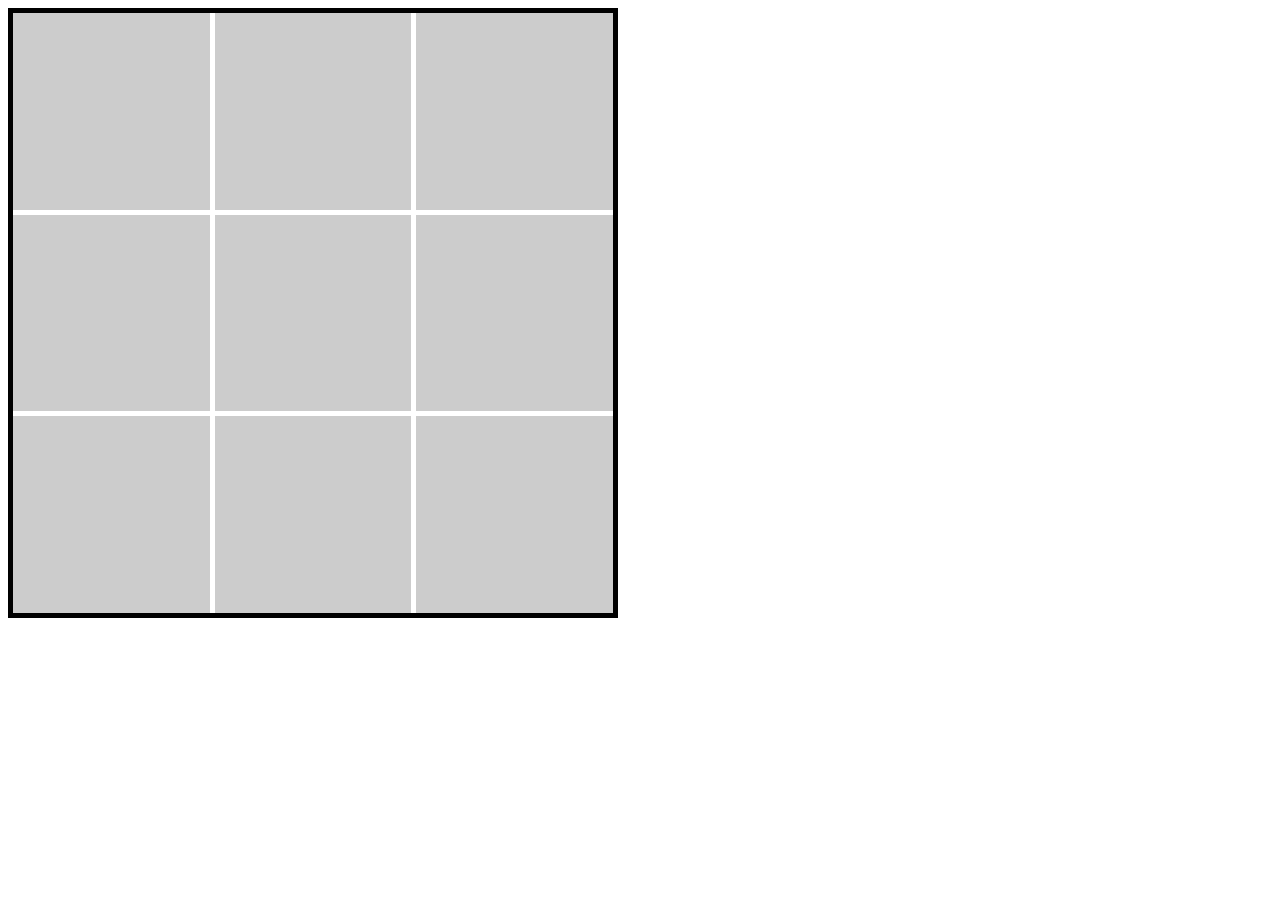
<file: games/tic-tac-toe/index.html>
<!DOCTYPE html>
<html lang="en">
    <head>
        <meta charset="UTF-8">
        <title>Tic Tac Toe - Neural network edition</title>
        <link rel="stylesheet" href="css/tictactoe.css">
        <script src="js/jquery-3.7.1.min.js"></script>
        <script src="js/tictactoe.js"></script>
    </head>
    <body>
        <svg xmlns="http://www.w3.org/2000/svg" id="circle" class="hidden">
            <circle r="65" cx="75" cy="75" stroke="#000" stroke-width="20" fill="transparent" />
        </svg>
        <svg xmlns="http://www.w3.org/2000/svg" id="cross" class="hidden">
            <line x1="10" y1="10" x2="140" y2="140" stroke="#000" stroke-width="20" />
            <line x1="140" y1="10" x2="10" y2="140" stroke="#000" stroke-width="20" />
        </svg>
        <div class="grid">
            <div></div>
            <div></div>
            <div></div>
            <div></div>
            <div></div>
            <div></div>
            <div></div>
            <div></div>
            <div></div>
        </div>
    </body>
</html>
</file>
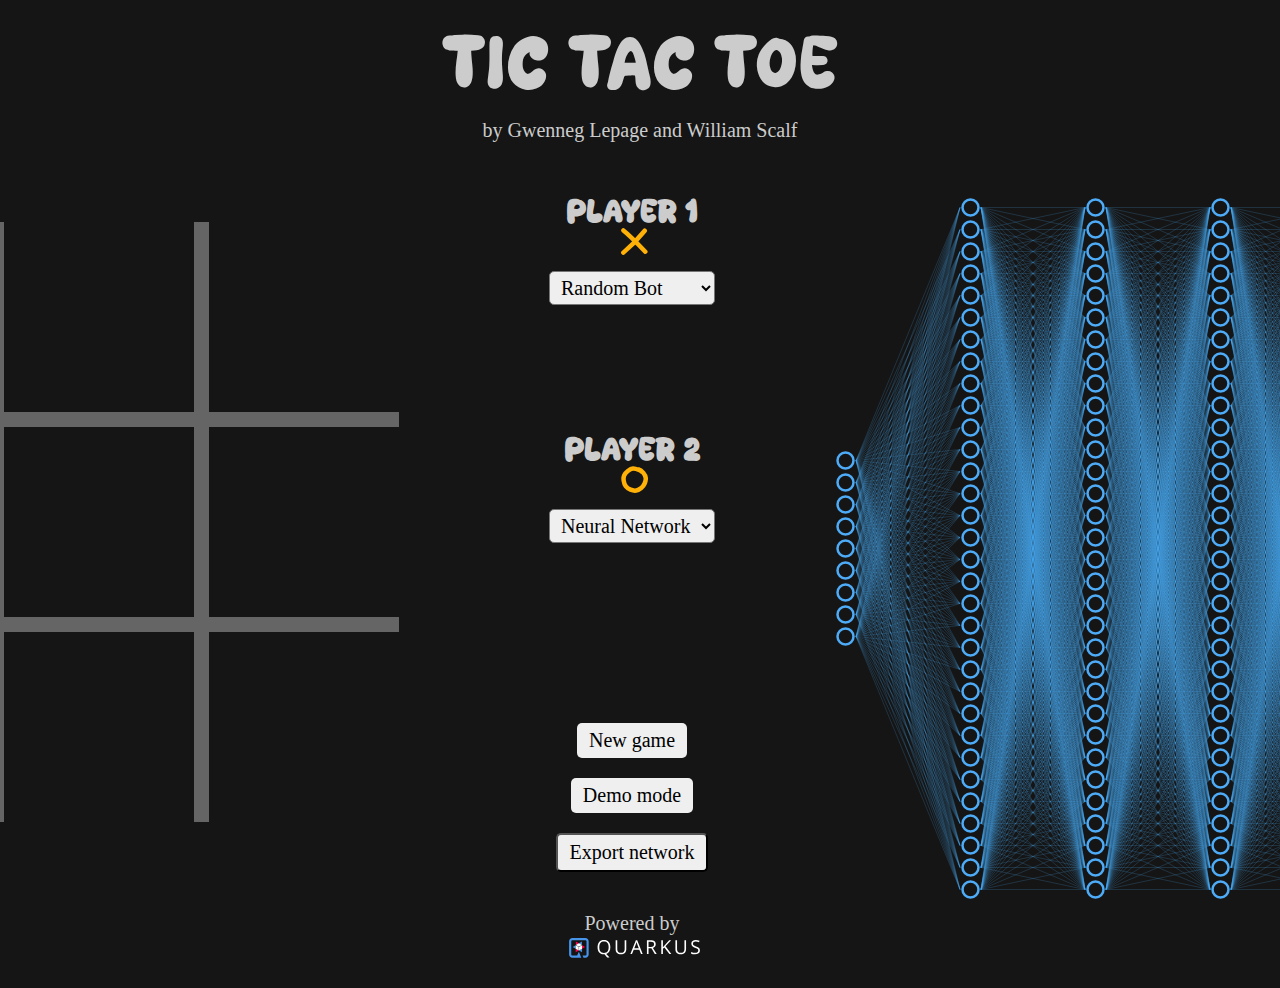
<file: tic-tac-toe/src/main/resources/META-INF/resources/index.html>
<!DOCTYPE html>
<html lang="en">
    <head>
        <meta charset="UTF-8">
        <title>Tic Tac Toe</title>
        <link rel="stylesheet" href="css/tic-tac-toe.css">
        <script src="js/neural-network-visualizer.js"></script>
        <script src="js/tic-tac-toe.js"></script>
    </head>
    <body>
        <header>Tic Tac Toe</header>
        <p id="by">by Gwenneg Lepage and William Scalf</p>
        <section id="game">
            <div id="grid-wrapper">
                <div class="grid">
                    <div data-x="0" data-y="0" class="disabled"></div>
                    <div data-x="0" data-y="1" class="disabled"></div>
                    <div data-x="0" data-y="2" class="disabled"></div>
                    <div data-x="1" data-y="0" class="disabled"></div>
                    <div data-x="1" data-y="1" class="disabled"></div>
                    <div data-x="1" data-y="2" class="disabled"></div>
                    <div data-x="2" data-y="0" class="disabled"></div>
                    <div data-x="2" data-y="1" class="disabled"></div>
                    <div data-x="2" data-y="2" class="disabled"></div>
                </div>
            </div>
            <div class="player">
                <h2>Player 1 <img src="images/cross.svg" alt="Mark"></h2>
                <select id="playerType1">
                    <option value="HUMAN">Human</option>
                    <option value="NEURAL_NETWORK">Neural Network</option>
                    <option value="DUMB_BOT" selected>Random Bot</option>
                </select>
                <p id="player1-status"></p>
                <h2>Player 2 <img src="images/circle.svg" alt="Mark"></h2>
                <select id="playerType2">
                    <option value="HUMAN">Human</option>
                    <option value="NEURAL_NETWORK" selected>Neural Network</option>
                    <option value="DUMB_BOT">Random Bot</option>
                </select>
                <p id="player2-status"></p>
                <p><button id="start">New game</button></p>
                <p><button id="demo">Demo mode</button></p>
                <p><button id="export">Export network</button></p>
                <p id="powered">Powered by <a href="https://quarkus.io" target="_blank"><img src="images/quarkus.svg" alt="Quarkus"></a></p>
            </div>
        </section>
    </body>
</html>
</file>
<file: games/tic-tac-toe/css/tictactoe.css>
.grid {
    width: 600px;
    height: 600px;
    border: 5px solid #000;
    display: grid;
    gap: 5px;
    grid-template-columns: repeat(3, 1fr);
}
.grid > div {
    background-color: #ccc;
    position: relative;
}
.grid > div:hover {
    background-color: #eee;
    cursor: pointer;
}
.marked:hover {
    cursor: not-allowed !important;
}
svg {
    position: absolute;
    top: 25px;
    left: 25px;
}
.hidden {
    display: none;
}
</file>
<file: tic-tac-toe/src/main/resources/META-INF/resources/css/tic-tac-toe.css>
@font-face {
    font-family: MilkMango;
    src: url("../fonts/MilkMango.ttf");
}
html {
    background-color: rgb(21, 21, 21);
    display: flex;
    justify-content: center;
}
header {
    margin: 20px 0 10px 0;
    text-align: center;
    font-family: MilkMango;
    font-size: 70px;
    color: #ccc;
}
#game {
    display: inline-flex;
}
.player {
    font-family: MilkMango;
    color: #ccc;
    font-size: 20px;
    text-align: center;
    margin: 0 120px 0 150px;
}
.grid {
    width: 600px;
    height: 600px;
    display: grid;
    gap: 15px;
    grid-template-columns: repeat(3, 1fr);
}
#grid-wrapper {
    background-color: #656565;
    height: min-content;
    margin-top: 50px;
}
.grid > div {
    background-color: rgb(21, 21, 21);
}
.grid > div:hover {
    background-color: rgb(45, 45, 45);
    cursor: pointer;
}
.grid > div.disabled {
    cursor: not-allowed;
}
.cross {
    background: url("../images/cross.svg") center no-repeat;
}
.circle {
    background: url("../images/circle.svg") center no-repeat;
}
footer {
    margin-top: 30px;
    text-align: center;
}
#start, #stop, #demo {
    border: 0;
    margin: 0 20px;
    font-family: "Open Sans";
}
#input, #hidden, #output {
    position: absolute;
    font-family: "Open Sans";
    color: #ffb108;
    font-size: 20px;
    top: 60px;
    font-weight: bold;
    text-align: center;
}
#input {
    left: 10px;
    width: 70px;
}
#hidden {
    left: 228px;
}
#output {
    left: 500px;
}
#powered {
    margin-top: 40px;
    text-align: center;
    color: #ccc;
    font-size: 20px;
    font-family: "Open Sans";
    position: relative;
}
#powered img {
    height: 20px;
    position: relative;
    top: 3px;
    margin-left: 5px;
}
#start {
    margin-top: 50px;
}
.player > h2 {
    margin-bottom: 10px;
}
.player > h2 > img {
    height: 27px;
    margin-left: 5px;
}
button, select {
    font-family: "Open Sans";
    font-size: 20px;
}
select {
    padding: 4px 7px;
    border-radius: 5px;
}
button {
    padding: 6px 12px;
    border-radius: 5px;
}
#by {
    text-align: center;
    font-family: "Open Sans";
    color: #ccc;
    font-size: 20px;
    margin-bottom: 30px;
}
#player1-status, #player2-status {
    font-family: MilkMango;
    font-size: 30px;
    margin-top: 15px;
    margin-bottom: 85px;
    color: #f00;
    height: 30px;
}
#network {
    margin-top: 25px;
}
</file>
